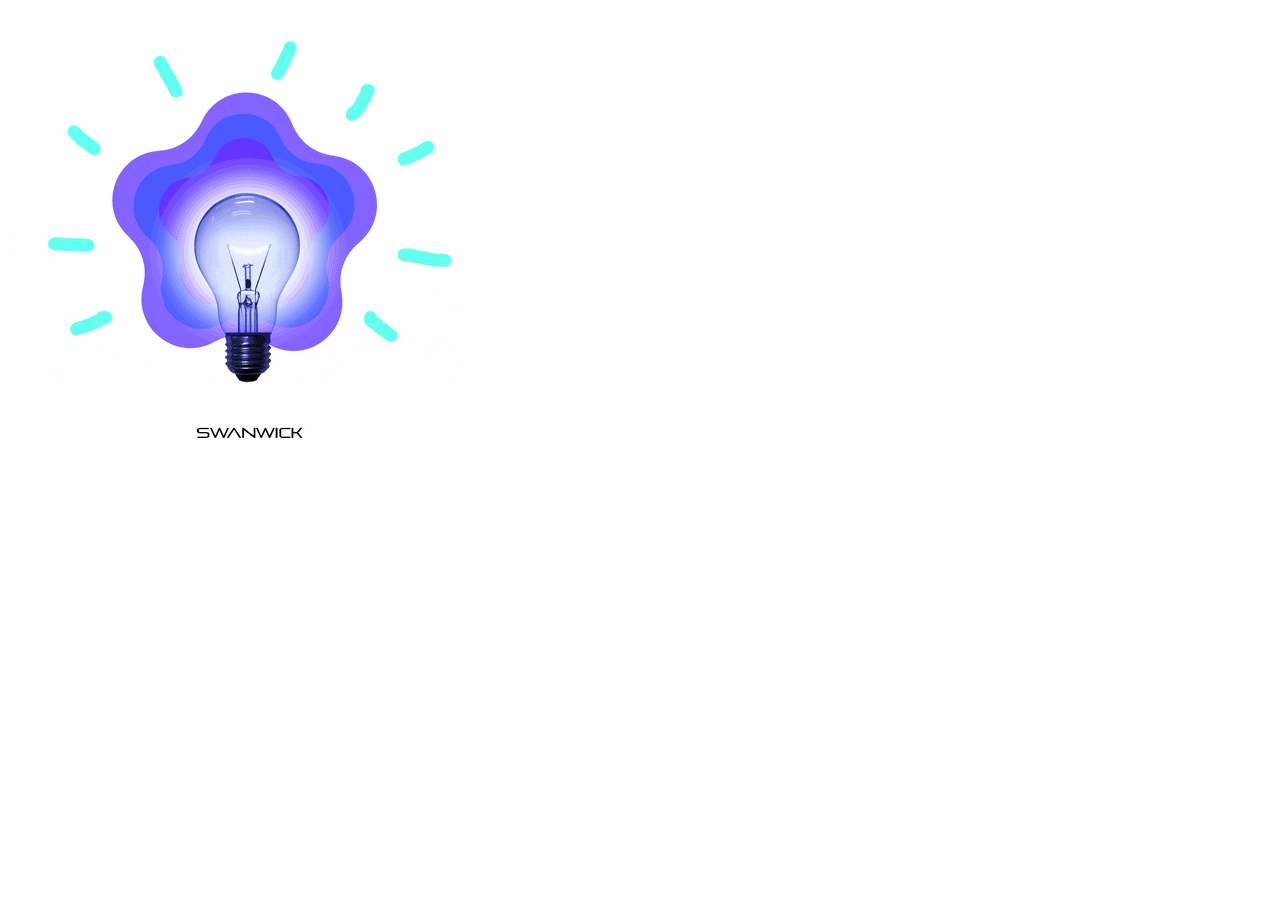
<file: blue.html>
<!DOCTYPE html>
<html lang="en">
<head>
    <meta charset="UTF-8">
    <meta name="viewport" content="width=device-width, initial-scale=1.0">
    <title>Bkue</title>
</head>
<body>
    <img src="blue.gif">
</body>
</html>
</file>
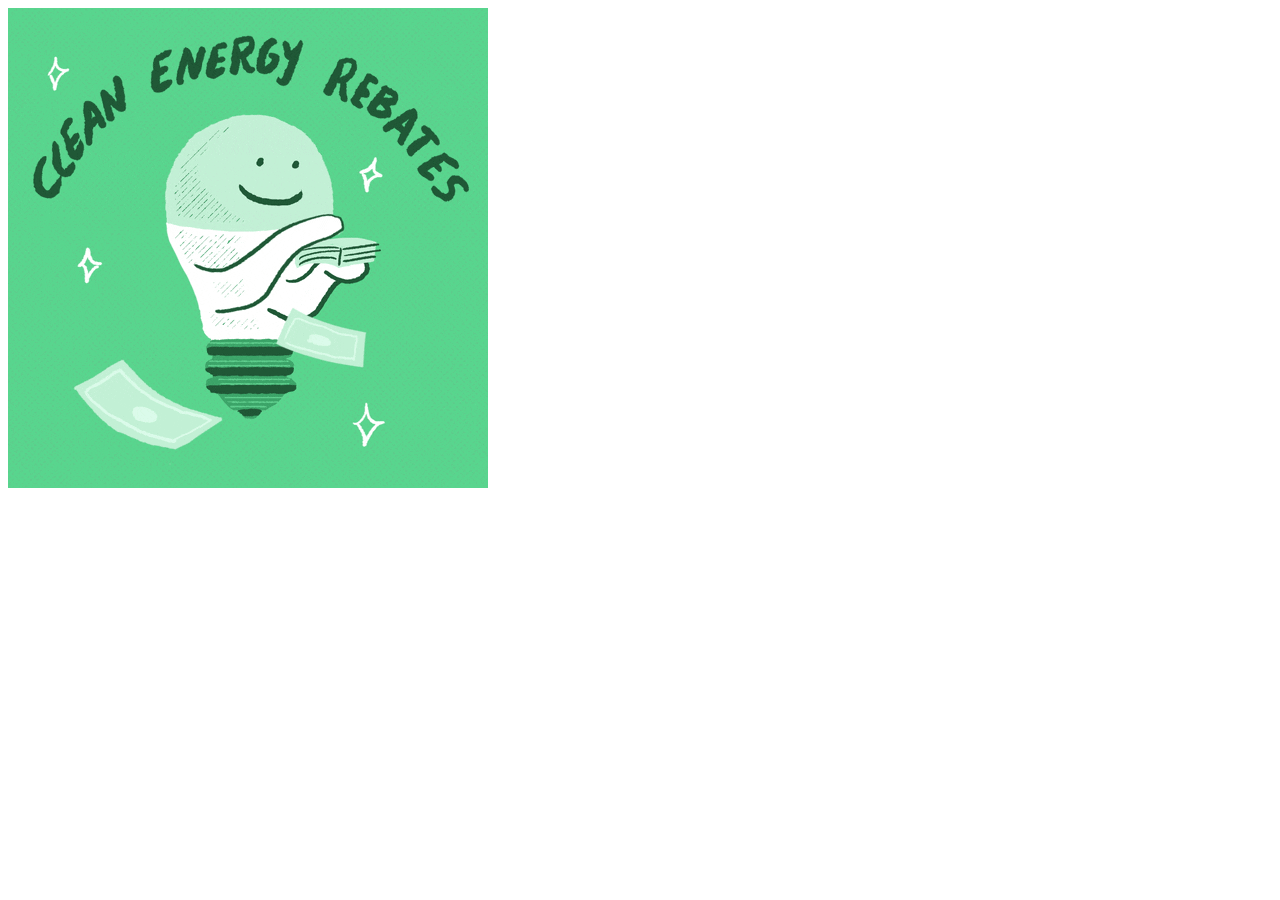
<file: green.html>
<!DOCTYPE html>
<html lang="en">
<head>
    <meta charset="UTF-8">
    <meta name="viewport" content="width=device-width, initial-scale=1.0">
    <title>Green</title>
</head>
<body>
    <img src="green.gif">
</body>
</html>
</file>
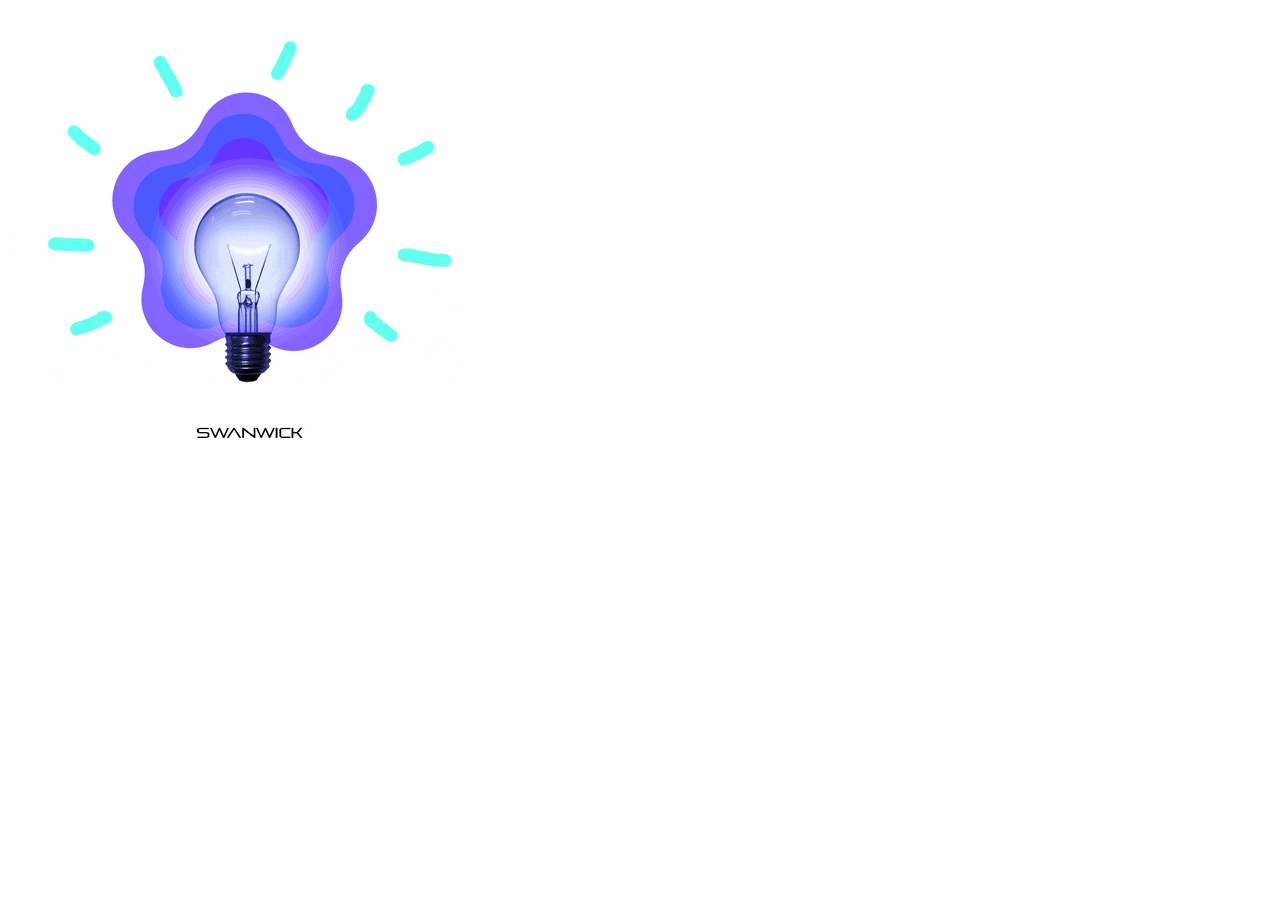
<file: templates/blue.html>
<!DOCTYPE html>
<html lang="en">
<head>
    <meta charset="UTF-8">
    <meta name="viewport" content="width=device-width, initial-scale=1.0">
    <title>Bkue</title>
</head>
<body>
    <img src="../images/blue.gif">
</body>
</html>
</file>
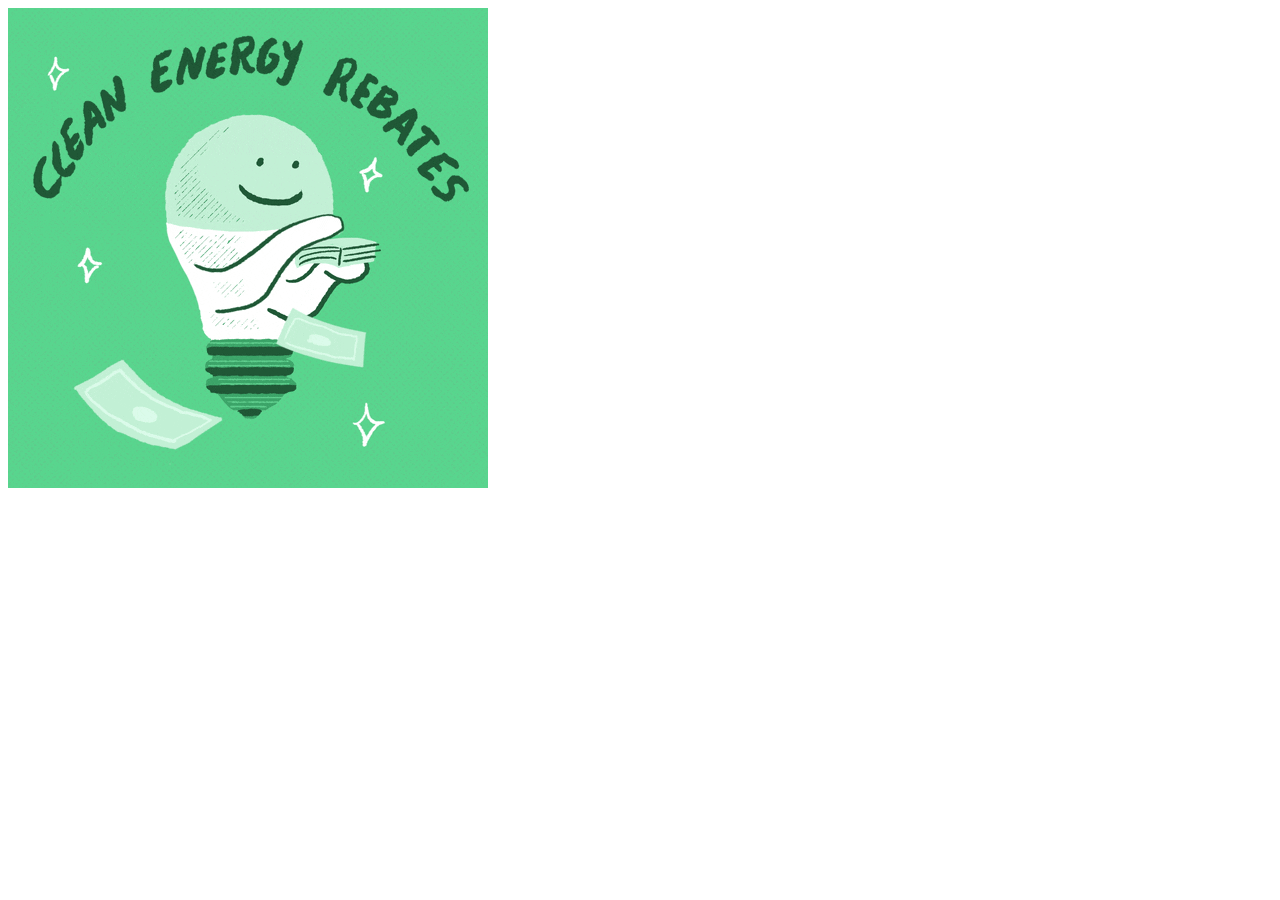
<file: templates/green.html>
<!DOCTYPE html>
<html lang="en">
<head>
    <meta charset="UTF-8">
    <meta name="viewport" content="width=device-width, initial-scale=1.0">
    <title>Green</title>
</head>
<body>
    <img src="../images/green.gif">
</body>
</html>
</file>
